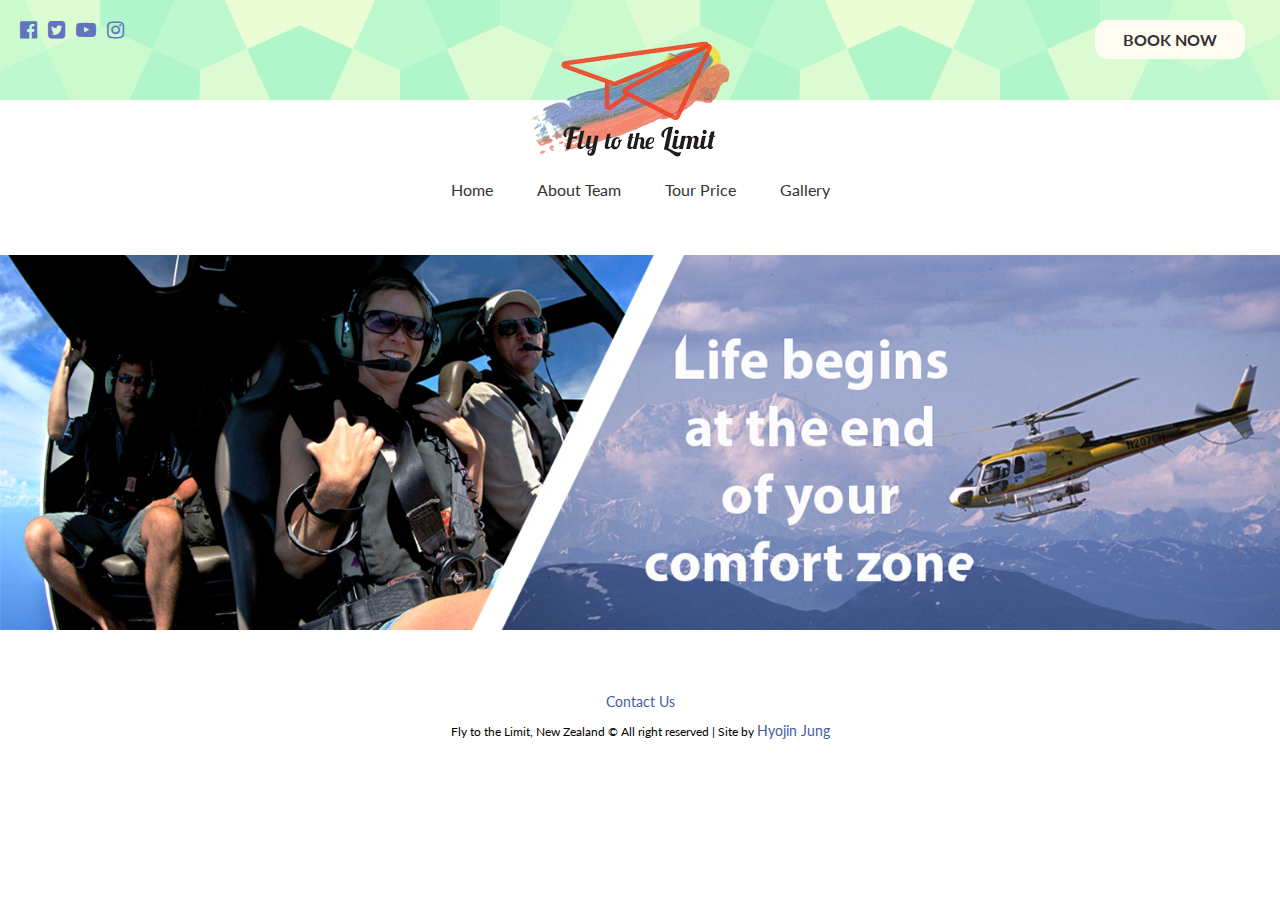
<file: index.html>
<!doctype html>
<html lang="en">
	<head>
		<meta charset="utf-8">
		<title>Fly to the Limit</title>
		<meta name="aircraft adventure" content="helicopter, fixed wing, glider flight, adventure, flight, wanaka, queenstown, sightseeing">
		<link rel="stylesheet" href="css/style.css">
		<link href='https://fonts.googleapis.com/css?family=Lato:400,300,700,900,100' rel='stylesheet' type='text/css'>
		<link rel="stylesheet" href="https://maxcdn.bootstrapcdn.com/font-awesome/4.6.1/css/font-awesome.min.css">
	</head>
	<body>

		<!--Main content goes here-->
		<nav>

			<div id="sns">
				<div id="icons">
					<a href="https://www.facebook.com"><i class="fa fa-facebook-official" aria-hidden="true"></i></a>
					<a href="https://twitter.com/?lang=en"><i class="fa fa-twitter-square" aria-hidden="true"></i></a>
					<a href="https://www.youtube.com"><i class="fa fa-youtube-play" aria-hidden="true"></i></a>
					<a href="https://www.instagram.com/?hl=en"><i class="fa fa-instagram" aria-hidden="true"></i></a>
				</div>
				<div id="booknow">
					<a href="booknow.html"><p>Book Now</p></a>
				</div>
			</div>

			<div id="menu">
			<a href="index.html"><img src="img/logo.png" alt="logo"></a>
			<ul>
				<li><a href="index.html">Home</a></li>
				<li id="team"><a href="#">About Team</a>
					<ul class="sub-menu">
						<li><a href="aboutcrew.html">About Crew</a></li>
						<li><a href="aboutcraft.html">About Craft</a></li>
					</ul>
				</li>
				<li><a href="tourprice.html">Tour Price</a></li>
				<li id="gallery"><a href="#">Gallery</a>
					<ul class="sub-menu-two">
						<li><a href="photo.html">Photo</a></li>
						<li><a href="video.html">Video</a></li>
					</ul>
				</li>
			</ul>
			</div>
		</nav>

		<main id="home" class="main">
			<img src="img/bodyphoto.png" alt="tourphoto">
		</main>

		<footer>
			<p><a href="contactus.html"> Contact Us</a></p>
			<p> Fly to the Limit, New Zealand &copy; All right reserved | Site by <a href="https://www.facebook.com/hyojin.jung.39?ref=bookmarks"> Hyojin Jung </a> </p>
		</footer>




		<script src="js/intro.js"></script>
	</body>
</html>
</file>
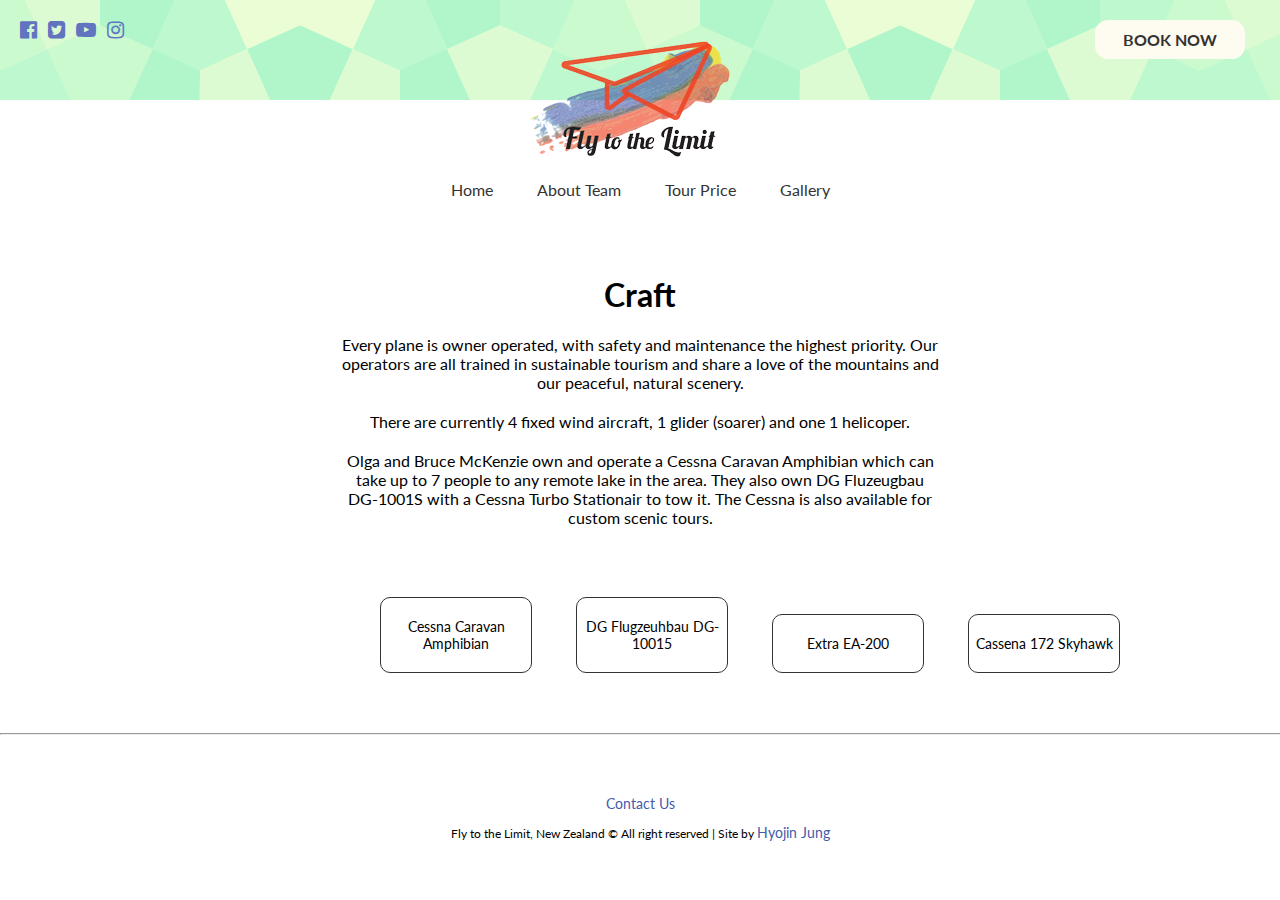
<file: aboutcraft.html>
<!doctype html>
<html lang="en">
	<head>
		<meta charset="utf-8">
		<title>Fly to the Limit</title>
		<meta name="aircraft adventure" content="helicopter, fixed wing, glider flight, adventure, flight, wanaka, queenstown, sightseeing">
		<link rel="stylesheet" href="css/style.css">
		<link href='https://fonts.googleapis.com/css?family=Lato:400,300,700,900,100' rel='stylesheet' type='text/css'>
		<link rel="stylesheet" href="https://maxcdn.bootstrapcdn.com/font-awesome/4.6.1/css/font-awesome.min.css">
	</head>
	<body>

		<!--Main content goes here-->
		<nav>

			<div id="sns">
				<div id="icons">
					<a href="https://www.facebook.com"><i class="fa fa-facebook-official" aria-hidden="true"></i></a>
					<a href="https://twitter.com/?lang=en"><i class="fa fa-twitter-square" aria-hidden="true"></i></a>
					<a href="https://www.youtube.com"><i class="fa fa-youtube-play" aria-hidden="true"></i></a>
					<a href="https://www.instagram.com/?hl=en"><i class="fa fa-instagram" aria-hidden="true"></i></a>
				</div>
				<div id="booknow">
					<a href="booknow.html"><p>Book Now</p></a>
				</div>
			</div>

			<div id="menu">
			<a href="index.html"><img src="img/logo.png" alt="logo"></a>
			<ul>
				<li><a href="index.html">Home</a></li>
				<li id="team"><a href="#">About Team</a>
					<ul class="sub-menu">
						<li><a href="aboutcrew.html">About Crew</a></li>
						<li><a href="aboutcraft.html">About Craft</a></li>
					</ul>
				</li>
				<li><a href="tourprice.html">Tour Price</a></li>
				<li id="gallery"><a href="#">Gallery</a>
					<ul class="sub-menu-two">
						<li><a href="photo.html">Photo</a></li>
						<li><a href="video.html">Video</a></li>
					</ul>
				</li>
			</ul>
			</div>
		</nav>

		<main id="about">
			<div class="about-para">
			<h1> Craft </h1>
			<p> Every plane is owner operated, with safety and maintenance the highest priority. Our operators are all trained in sustainable tourism and share a love of the mountains and our peaceful, natural scenery.</p>
			<p>There are currently 4 fixed wind aircraft, 1 glider (soarer) and one 1 helicoper.</p>
			<p>Olga and Bruce McKenzie own and operate a Cessna Caravan Amphibian which can take up to 7 people to any remote lake in the area. They also own DG Fluzeugbau DG-1001S with a Cessna Turbo Stationair to tow it. The Cessna is also available for custom scenic tours.</p>
			</div>

			<div class="about-btn">
		
					<div class="crew-btn"><a class="button" href="#popup5">Cessna Caravan Amphibian</a></div>
						<div id="popup5" class="overlay">
							<div class="popup">
								<img src="img/cessna.jpg" alt="cessna" class="popup-photo">
								<a class="close" href="#">x</a>
								<h2>Cessna Caravan Amphibian</h2>
								<p>Whatever your mission, the Caravan Amphibian will get the job done. For years, the Amphibian has been accomplishing life-saving missions, charter missions, hauling missions, and more in all corners of the world. Whether you’re an outdoorsman, a charter pilot, a cargo hauler, a medic, a flight enthusiast, or something else entirely, the Caravan Amphibian is ready to load up and take off to wherever you need to go.
								<br>cessna.txtav.com</p>
							</div>	
						</div>
					

					<div class="crew-btn"><a class="button" href="#popup6">DG Flugzeuhbau DG-10015</a></div>
						<div id="popup6" class="overlay">
							<div class="popup">
								<img src="img/dg.jpg" alt="dg" class="popup-photo">
								<a class="close" href="#">x</a>
								<h2>DG Flugzeuhbau DG-10015</h2>
								<p>"It is generally known, the DG-1001 actually combines a whole family of gliders with 2 different wingspan configurations, three kinds of undercarriages, with or without an engine an in addition, a aerobatic certification."
								All this is easily said; however the 20-metres configuration in general catches most of the attention, with or without engine, mainly due to its competition and cross-country flight purpose. Consequently, the fact is easily overlooked that the DG-1000 also represents a brilliant choice.
								<br>dg-flugzeugbau.de</p>
							</div>	
						</div>
					

					<div class="crew-btn"><a class="button" href="#popup7">Extra EA-200</a></div>
						<div id="popup7" class="overlay">
							<div class="popup">
								<img src="img/extra.jpg" alt="extra" class="popup-photo">
								<a class="close" href="#">x</a>
								<h2>Extra EA-200</h2>
								<p>Climb into the cockpit and take control. As the world’s most successful certified sport, performance and unlimited category aerobatic aircraft, the EXTRA 200 series remains unrivaled in its class.
								Its proven performance in international aerobatic competition, combined with its docile handling and dependable stability, translate into a comfortable cross-country touring machine. For pure power, handling and performance nothing comes close.
								<br>extraaircraft.com</p>
							</div>	
						</div>
					

					<div class="crew-btn"><a class="button" href="#popup8">Cassena 172 Skyhawk</a></div>
						<div id="popup8" class="overlay">
							<div class="popup">
								<img src="img/cessna2.jpg" alt="cessna2" class="popup-photo">
								<a class="close" href="#">x</a>
								<h2>Cassena 172 Skyhawk</h2>
								<p>The Cessna Skyhawk® is the ultimate training aircraft and the most popular single-engine aircraft ever built. With the Garmin® G1000™ and GFC 700 autopilot, it delivers an intuitive cockpit experience matched with a highly durable air-frame with forgiving flying characteristics. This superior platform is ideally suited to learn the skills needed to become a true pilot in command.
								<br>cessna.txtav.com</p>
							</div>	
						</div>
				
					
				</div>	

		</main>

		<hr>

		<footer>
			<p><a href="contactus.html"> Contact Us</a></p>
			 
			<p> Fly to the Limit, New Zealand &copy; All right reserved | Site by <a href="https://www.facebook.com/hyojin.jung.39?ref=bookmarks"> Hyojin Jung </a> </p>
				 
		</footer>




		<script src="js/intro.js"></script>
	</body>
</html>
</file>
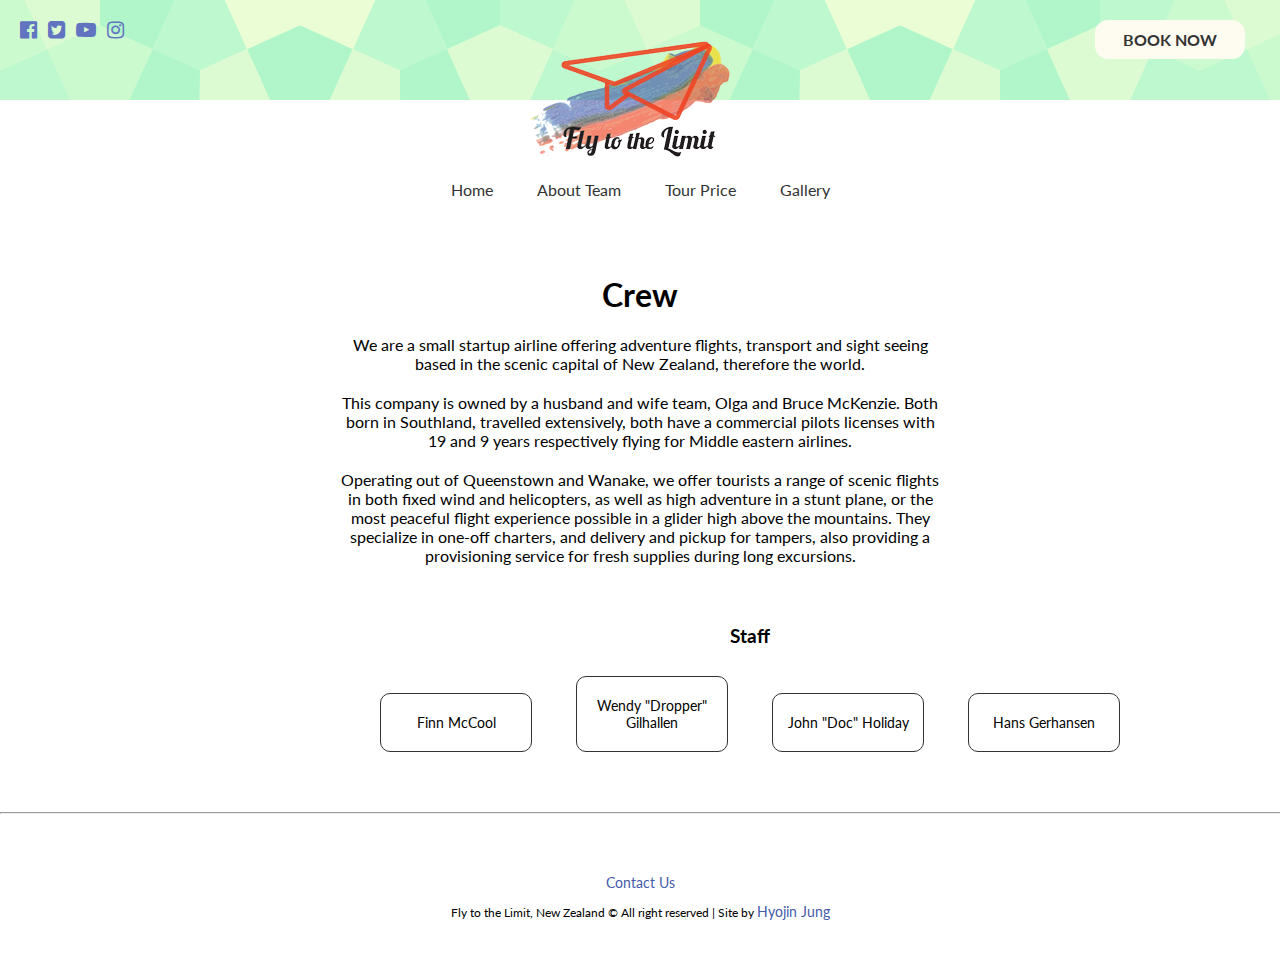
<file: aboutcrew.html>
<!doctype html>
<html lang="en">
	<head>
		<meta charset="utf-8">
		<title>Fly to the Limit</title>
		<meta name="aircraft adventure" content="helicopter, fixed wing, glider flight, adventure, flight, wanaka, queenstown, sightseeing">
		<link rel="stylesheet" href="css/style.css">
		<link href='https://fonts.googleapis.com/css?family=Lato:400,300,700,900,100' rel='stylesheet' type='text/css'>
		<link rel="stylesheet" href="https://maxcdn.bootstrapcdn.com/font-awesome/4.6.1/css/font-awesome.min.css">
	</head>
	<body>

		<!--Main content goes here-->
		<nav>

			<div id="sns">
				<div id="icons">
					<a href="https://www.facebook.com"><i class="fa fa-facebook-official" aria-hidden="true"></i></a>
					<a href="https://twitter.com/?lang=en"><i class="fa fa-twitter-square" aria-hidden="true"></i></a>
					<a href="https://www.youtube.com"><i class="fa fa-youtube-play" aria-hidden="true"></i></a>
					<a href="https://www.instagram.com/?hl=en"><i class="fa fa-instagram" aria-hidden="true"></i></a>
				</div>
				<div id="booknow">
					<a href="booknow.html"><p>Book Now</p></a>
				</div>
			</div>

			<div id="menu">
			<a href="index.html"><img src="img/logo.png" alt="logo"></a>
			<ul>
				<li><a href="index.html">Home</a></li>
				<li id="team"><a href="#">About Team</a>
					<ul class="sub-menu">
						<li><a href="aboutcrew.html">About Crew</a></li>
						<li><a href="aboutcraft.html">About Craft</a></li>
					</ul>
				</li>
				<li><a href="tourprice.html">Tour Price</a></li>
				<li id="gallery"><a href="#">Gallery</a>
					<ul class="sub-menu-two">
						<li><a href="photo.html">Photo</a></li>
						<li><a href="video.html">Video</a></li>
					</ul>
				</li>
			</ul>
			</div>
		</nav>

		<main id="about">
			<div class="about-para">
			<h1> Crew </h1>
			<p> We are a small startup airline offering adventure flights, transport and sight seeing based in the scenic capital of New Zealand, therefore the world. </p>
			<p> This company is owned by a husband and wife team, Olga and Bruce McKenzie. Both born in Southland, travelled extensively, both have a commercial pilots licenses with 19 and 9 years respectively flying for Middle eastern airlines.</p>
			<p>Operating out of Queenstown and Wanake, we offer tourists a range of scenic flights in both fixed wind and helicopters, as well as high adventure in a stunt plane, or the most peaceful flight experience possible in a glider high above the mountains. They specialize in one-off charters, and delivery and pickup for tampers, also providing a provisioning service for fresh supplies during long excursions.</p>
			</div>

			<div class="about-btn">
			<h3> Staff </h3>

					<div class="crew-btn"><a class="button" href="#popup1">Finn McCool</a></div>
					<div id="popup1" class="overlay">
						<div class="popup">
							<img src="img/finn.jpg" alt="finn" class="popup-photo">
							<a class="close" href="#">x</a>
							<h2>Finn McCool</h2>
							<p>Stunt pilot with the Red Arrows (UK airforce stunt team), has served in combat choppers in 3 recent wars, and fears nothing except small dogs and single women. Owns an Extra EA-200 fot the ultimate full stunt flight experience, and flies all our other fixed wing craft much more sedately when required. And, yes, that is his real name. He's Irish and he doesn't want to talk about it.</p>
						</div>	
					</div>
					
					<div class="crew-btn"><a class="button" href="#popup2">Wendy "Dropper" Gilhallen</a></div>
					<div id="popup2" class="overlay">
						<div class="popup">
							<img src="img/wendy.jpg" alt="wendy" class="popup-photo">
							<a class="close" href="#">x</a>
							<h2>Wendy "Dropper" Gilhallen</h2>
							<p>13 Years commercial pilot in Africa, Russica and South America, during which she survived 3 crashes (none her own fault, she maintains). Owns a Cessna-172 Skyhawk P that is ideal for low level sight seeing, rides a Harley and is a sky instructor during the season.</p>
						</div>	
					</div>
					

					<div class="crew-btn"><a class="button" href="#popup3">John "Doc" Holiday</a></div>
					<div id="popup3" class="overlay">
						<div class="popup">
							<img src="img/john.jpg" alt="john" class="popup-photo">
							<a class="close" href="#">x</a>
							<h2>John "Doc" Holiday</h2>
							<p>With over 10,000 hours piloting helicopters in the bush and mountains of the Southern Alps for deer recovery and mountain rescue operations, Doc is well qualified to land you and your friends in remote parts of the country that only he knows about. He'll help you plot your route, drop extra privisions where you want them, and will pick you up when you're done.</p>
						</div>	
					</div>
					

					<div class="crew-btn"><a class="button" href="#popup4">Hans Gerhansen</a></div>
					<div id="popup4" class="overlay">
						<div class="popup">
							<img src="img/hans.jpg" alt="hans" class="popup-photo">
							<a class="close" href="#">x</a>
							<h2>Hans Gerhansen</h2>
							<p>Hans has flown almost everything there is to fly. He first took the controls of a small plane at 12 years old, and flew solo when he was 14. After a few years flying "anything, anywhere" he settled into a series of test pilot jobs, but left that because he prefers company when he's in the air. Hans doesn't actually own his own plane right now, unless you count the microlight, but you will find him in the pilot's seat of any of our aircraft. When he's not skiing, tramping, climbing, hang gliding, or performing with his backup band at a local hotel.</p>
						</div>	
					</div>
				
					
				</div>	

		</main>

		<hr>

		<footer>
			<p><a href="contactus.html"> Contact Us</a></p>
			<p> Fly to the Limit, New Zealand &copy; All right reserved | Site by <a href="https://www.facebook.com/hyojin.jung.39?ref=bookmarks"> Hyojin Jung </a> </p>
		</footer>




		<script src="js/intro.js"></script>
	</body>
</html>
</file>
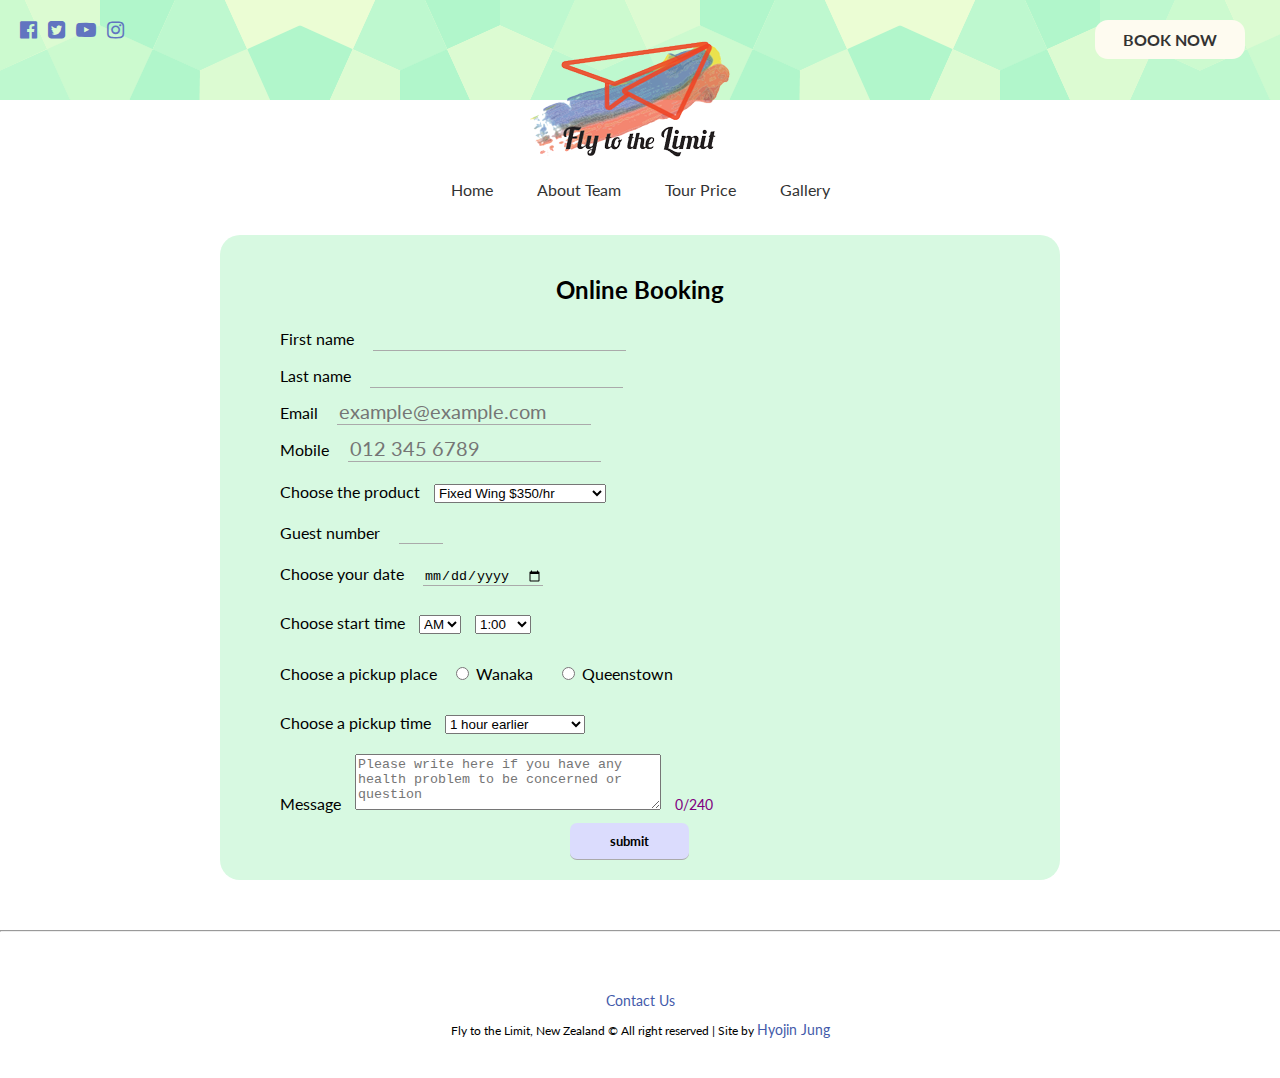
<file: booknow.html>
<!doctype html>
<html lang="en">
	<head>
		<meta charset="utf-8">
		<title>Fly to the Limit</title>
		<meta name="aircraft adventure" content="helicopter, fixed wing, glider flight, adventure, flight, wanaka, queenstown, sightseeing">
		<link rel="stylesheet" href="css/style.css">
		<link href='https://fonts.googleapis.com/css?family=Lato:400,300,700,900,100' rel='stylesheet' type='text/css'>
		<link rel="stylesheet" href="https://maxcdn.bootstrapcdn.com/font-awesome/4.6.1/css/font-awesome.min.css">
	</head>
	<body>

		<!--Main content goes here-->
		<nav> 

			<div id="sns">
				<div id="icons">
					<a href="https://www.facebook.com"><i class="fa fa-facebook-official" aria-hidden="true"></i></a>
					<a href="https://twitter.com/?lang=en"><i class="fa fa-twitter-square" aria-hidden="true"></i></a>
					<a href="https://www.youtube.com"><i class="fa fa-youtube-play" aria-hidden="true"></i></a>
					<a href="https://www.instagram.com/?hl=en"><i class="fa fa-instagram" aria-hidden="true"></i></a>
				</div>
				<div id="booknow">
					<a href=booknow.html><p>Book Now</p></a>
				</div>
			</div>

			<div id="menu">
			<a href="index.html"><img src="img/logo.png" alt="logo"></a>
			<ul>
				<li><a href="index.html">Home</a></li>
				<li id="team"><a href="#">About Team</a>
					<ul class="sub-menu">
						<li><a href="aboutcrew.html">About Crew</a></li>
						<li><a href="aboutcraft.html">About Craft</a></li>
					</ul>
				</li>
				<li><a href="tourprice.html">Tour Price</a></li>
				<li id="gallery"><a href="#">Gallery</a>
					<ul class="sub-menu-two">
						<li><a href="photo.html">Photo</a></li>
						<li><a href="video.html">Video</a></li>
					</ul>
				</li>
			</ul>
			</div>
		</nav>

		<main id="book">

			<h2> Online Booking </h2>
			<form action="something.php" method="post" id="registration">
			
			<div>
				<label for="firstname">First name</label>
				<input type="text" id="firstname" required="">
				<span id="firstname-message"></span>

			</div>

			<div>
				<label for="lastname">Last name</label>
				<input type="text" id="lastname" required="">
				<span id="lastname-message"></span>
			</div>

			<div>
				<label for="email">Email</label>
				<input type="text" id="email" required placeholder="example@example.com" required>
				<span id="email-message"></span>
			</div>

			<div>
				<label for="mobile">Mobile</label>
				<input type="text" id="mobile" required placeholder="012 345 6789" required>
				<span id="mobile-message"></span>
			</div>

			<div class="choose">
				<div><p> Choose the product </p></div>

				<div>
					<select name="product" id="product" required>
						<optgroup label="standard">Standard Flight
							<option value="fixedwing">Fixed Wing $350/hr</option>
							<option value="helicopter">Helicopter $450/hr</option>
							<option value="glider">Glider Flights $1200/hr</option>
						</optgroup>

						<optgroup label="Photographic">Photographic Flight
							<option value="fixedwing">Fixed Wing $350/hr</option>
							<option value="helicopter">Helicopter $450/hr</option>
							<option value="glider">Glider Flights $1200/hr</option>
						</optgroup>
					</select>
				</div>
			</div>

			<div>
				<label for="guset">Guest number</label>
				<input type="number" id="guest" name="quantity" min="1" max="5" required>
				<span id="guest-number-message"></span>
			</div>

			<div class="choose">
				<div><p> Choose your date </p></div>
				<input type="date" name="bookday" id="date" required>
				<span id="date-message"></span>

			</div>

			<div class="choose">
				<div><p> Choose start time </p></div>

				<div>
					<select name="time" id="am-pm" required>
						
							<option value="am">AM</option>
							<option value="pm">PM</option>
					</select>
				</div>

				<div>
					<select name="time" id="time" required>
						
							<option value="1">1:00</option>
							<option value="2">2:00</option>
							<option value="3">3:00</option>
							<option value="4">4:00</option>
							<option value="5">5:00</option>
							<option value="6">6:00</option>
							<option value="7">7:00</option>
							<option value="8">8:00</option>
							<option value="9">9:00</option>
							<option value="10">10:00</option>
							<option value="11">11:00</option>
							<option value="12">12:00</option>
							
					</select>
				</div>


			</div>

			<div class="choose">
				<div><p> Choose a pickup place </p></div>

				<div>
					<input type="radio" name="place" id="wanaka">
					<label for="wanaka">Wanaka</label>
				</div>

				<div>
					<input type="radio" name="place" id="queenstown">
					<label for="queenstown">Queenstown</label>
					
				</div>
			</div>

			<div class="choose">
				<div><p> Choose a pickup time </p></div>

				<div>
					<select name="pickuptime" id="pickuptime" required>
						
							<option value="1hour">1 hour earlier</option>
							<option value="2hours">2 hours earlier</option>
							<option value="3hours">3 hours earlier</option>
							<option value="3hours">Don't need a pickup</option>
							
					</select>
				</div>
			</div>

			<div>
				<label for="message">Message</label>
				<textarea name="message" id="message" cols="30" rows="10" required placeholder="Please write here if you have any health problem to be concerned or question"></textarea>
				<span id="message-message">0/240</span>
			</div>

			

				<input type="submit" value="submit" id="submit-btn" onclick="clicked();">
		</form>
			
		</main>

		<hr>

		<footer>
			<p><a href="contactus.html"> Contact Us</a></p>
			<p> Fly to the Limit, New Zealand &copy; All right reserved | Site by <a href="https://www.facebook.com/hyojin.jung.39?ref=bookmarks"> Hyojin Jung </a> </p>
		</footer>




		<script src="js/intro.js"></script>
	</body>
</html>
</file>
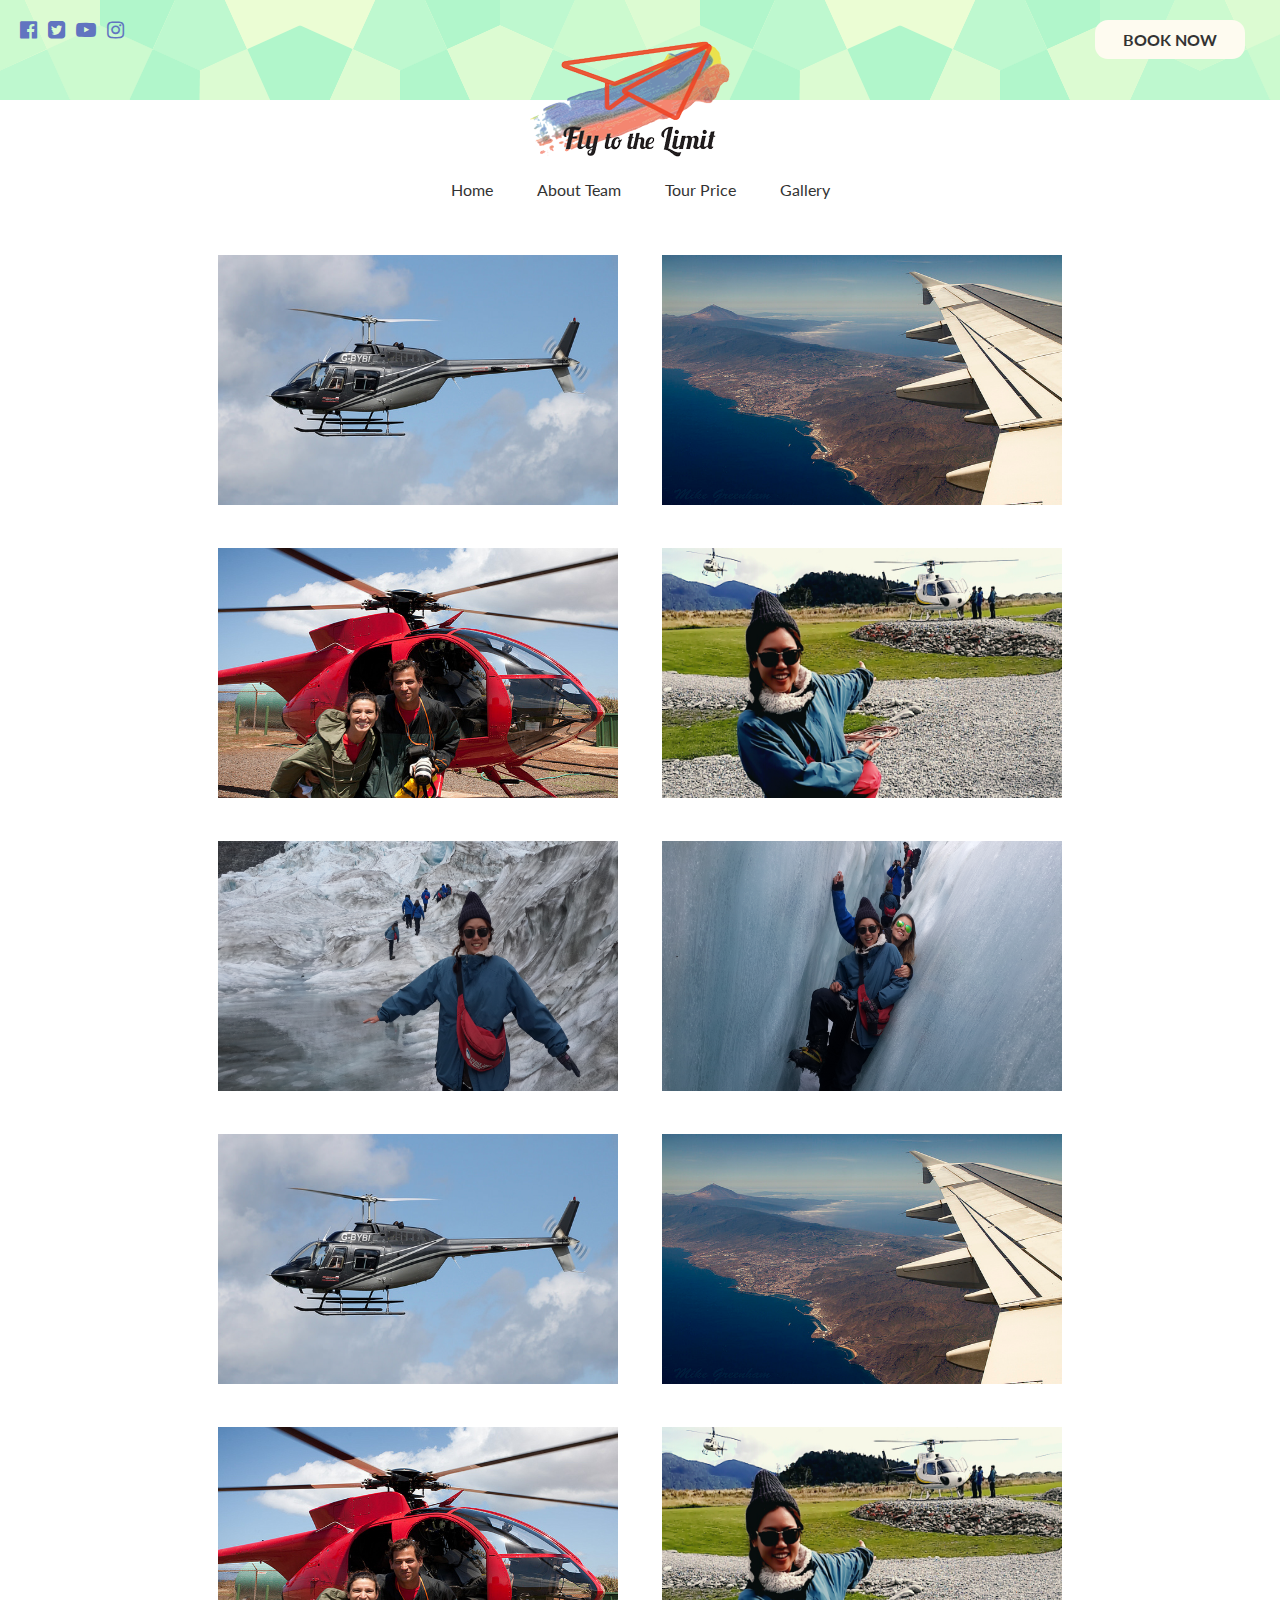
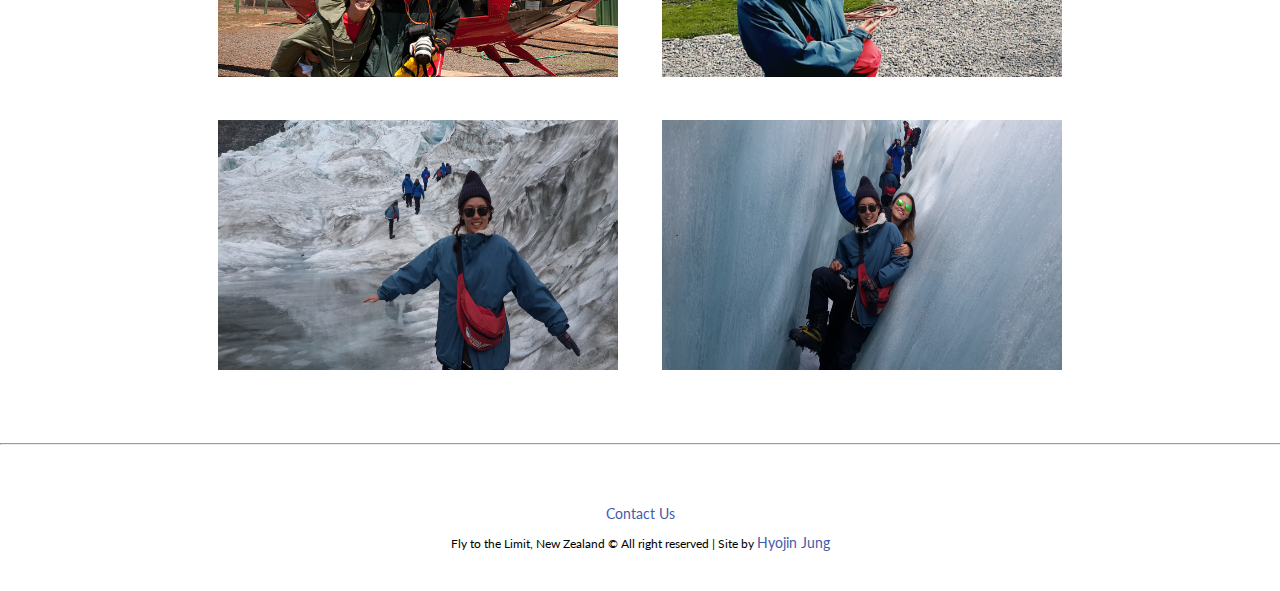
<file: photo.html>
<!doctype html>
<html lang="en">
	<head>
		<meta charset="utf-8">
		<title>Fly to the Limit</title>
		<meta name="aircraft adventure" content="helicopter, fixed wing, glider flight, adventure, flight, wanaka, queenstown, sightseeing">
		<link rel="stylesheet" href="css/style.css">
		<link href='https://fonts.googleapis.com/css?family=Lato:400,300,700,900,100' rel='stylesheet' type='text/css'>
		<link rel="stylesheet" href="https://maxcdn.bootstrapcdn.com/font-awesome/4.6.1/css/font-awesome.min.css">
	</head>
	<body>

		<!--Main content goes here-->
		<nav>

			<div id="sns">
				<div id="icons">
					<a href="https://www.facebook.com"><i class="fa fa-facebook-official" aria-hidden="true"></i></a>
					<a href="https://twitter.com/?lang=en"><i class="fa fa-twitter-square" aria-hidden="true"></i></a>
					<a href="https://www.youtube.com"><i class="fa fa-youtube-play" aria-hidden="true"></i></a>
					<a href="https://www.instagram.com/?hl=en"><i class="fa fa-instagram" aria-hidden="true"></i></a>
				</div>
				<div id="booknow">
					<a href="booknow.html"><p>Book Now</p></a>
				</div>
			</div>

			<div id="menu">
			<a href="index.html"><img src="img/logo.png" alt="logo"></a>
			<ul>
				<li><a href="index.html">Home</a></li>
				<li id="team"><a href="#">About Team</a>
					<ul class="sub-menu">
						<li><a href="aboutcrew.html">About Crew</a></li>
						<li><a href="aboutcraft.html">About Craft</a></li>
					</ul>
				</li>
				<li><a href="tourprice.html">Tour Price</a></li>
				<li id="gallery"><a href="#">Gallery</a>
					<ul class="sub-menu-two">
						<li><a href="photo.html">Photo</a></li>
						<li><a href="video.html">Video</a></li>
					</ul>
				</li>
			</ul>
			</div>
		</nav>

		<main id="photo">
				<div id="whole-gallery">
						<img src="img/gallery1.jpg" alt="helicopter">
						<img src="img/gallery2.jpg" alt="airplane">
						<img src="img/gallery3.jpg" alt="people-with-helicopter">
						<img src="img/gallery4.jpg" alt="myphoto1">
						<img src="img/gallery5.jpg" alt="myphoto2">
						<img src="img/gallery6.jpg" alt="myphoto3">
						<img src="img/gallery1.jpg" alt="helicopter">
						<img src="img/gallery2.jpg" alt="airplane">
						<img src="img/gallery3.jpg" alt="people-with-helicopter">
						<img src="img/gallery4.jpg" alt="myphoto1">
						<img src="img/gallery5.jpg" alt="myphoto2">
						<img src="img/gallery6.jpg" alt="myphoto3">
				</div>

					
		</main>

		<hr>

		<footer>
			<p><a href="contactus.html"> Contact Us</a></p>
			<p> Fly to the Limit, New Zealand &copy; All right reserved | Site by <a href="https://www.facebook.com/hyojin.jung.39?ref=bookmarks"> Hyojin Jung </a> </p>
		</footer>




		<script src="js/intro.js"></script>
	</body>
</html>
</file>
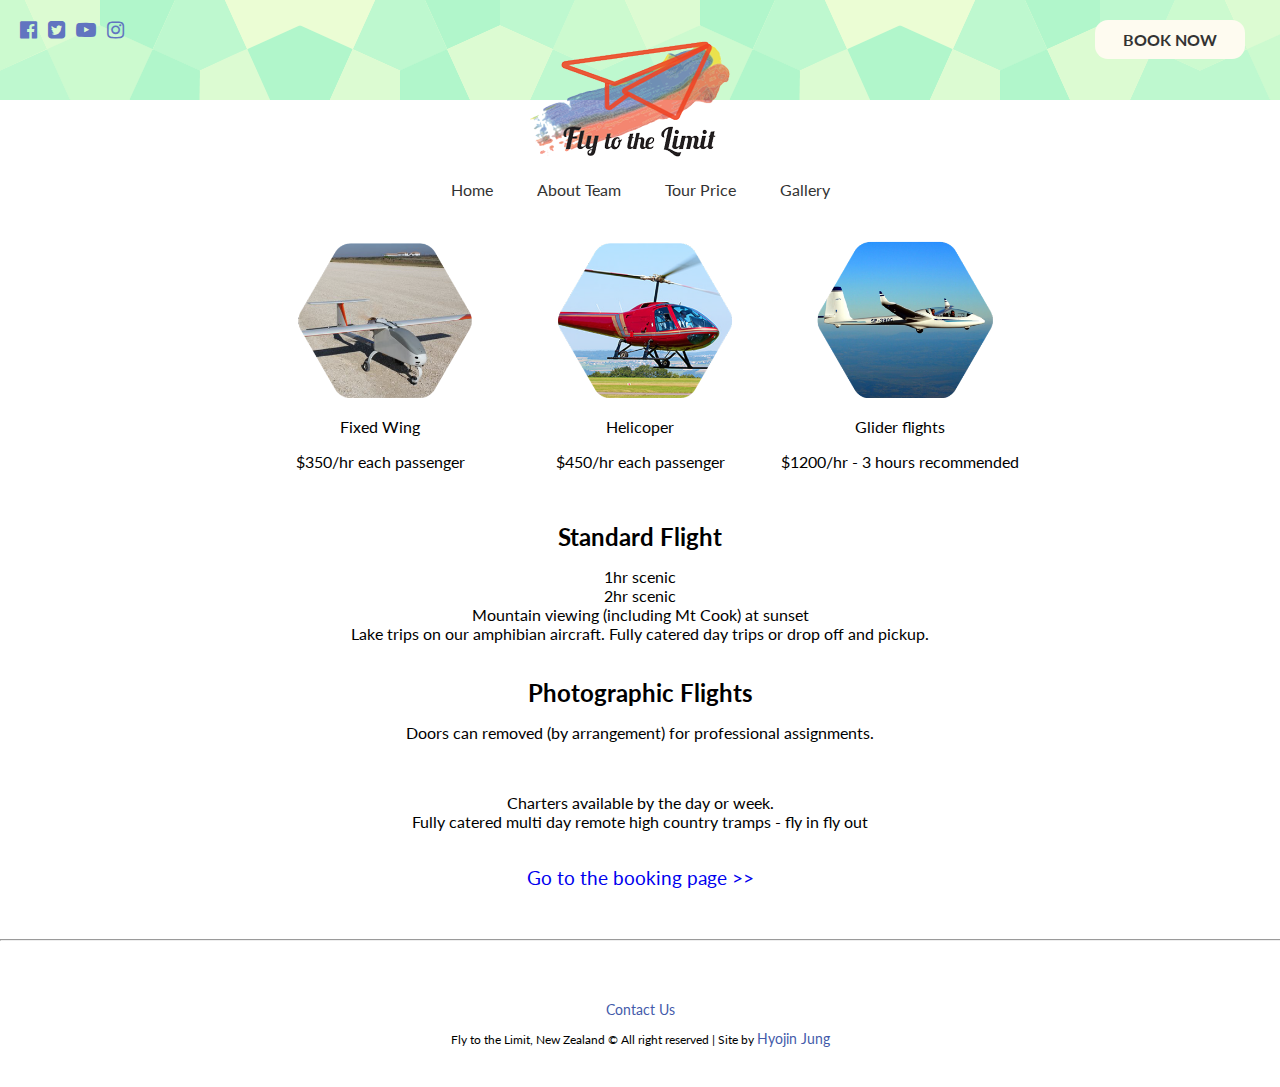
<file: tourprice.html>
<!doctype html>
<html lang="en">
	<head>
		<meta charset="utf-8">
		<title>Fly to the Limit</title>
		<meta name="aircraft adventure" content="helicopter, fixed wing, glider flight, adventure, flight, wanaka, queenstown, sightseeing">
		<link rel="stylesheet" href="css/style.css">
		<link href='https://fonts.googleapis.com/css?family=Lato:400,300,700,900,100' rel='stylesheet' type='text/css'>
		<link rel="stylesheet" href="https://maxcdn.bootstrapcdn.com/font-awesome/4.6.1/css/font-awesome.min.css">
	</head>
	<body>

		<!--Main content goes here-->
		<nav>

			<div id="sns">
				<div id="icons">
					<a href="https://www.facebook.com"><i class="fa fa-facebook-official" aria-hidden="true"></i></a>
					<a href="https://twitter.com/?lang=en"><i class="fa fa-twitter-square" aria-hidden="true"></i></a>
					<a href="https://www.youtube.com"><i class="fa fa-youtube-play" aria-hidden="true"></i></a>
					<a href="https://www.instagram.com/?hl=en"><i class="fa fa-instagram" aria-hidden="true"></i></a>
				</div>
				<div id="booknow">
					<a href="booknow.html"><p>Book Now</p></a>
				</div>
			</div>

			<div id="menu">
			<a href="index.html"><img src="img/logo.png" alt="logo"></a>
			<ul>
				<li><a href="index.html">Home</a></li>
				<li id="team"><a href="#">About Team</a>
					<ul class="sub-menu">
						<li><a href="aboutcrew.html">About Crew</a></li>
						<li><a href="aboutcraft.html">About Craft</a></li>
					</ul>
				</li>
				<li><a href="tourprice.html">Tour Price</a></li>
				<li id="gallery"><a href="#">Gallery</a>
					<ul class="sub-menu-two">
						<li><a href="photo.html">Photo</a></li>
						<li><a href="video.html">Video</a></li>
					</ul>
				</li>
			</ul>
			</div>
		</nav>

		<main id="tourprice" class="main">
			<div>
				<a href="https://www.youtube.com/watch?v=-V7Gk8N8ccs"><img src="img/fixedwing.png"></a>
				<span class="text-content"><span>Watch our video >></span></span>
				<p>Fixed Wing</p>
				<p>$350/hr each passenger</p>
			</div>

			<div>
				<a href="https://www.youtube.com/watch?v=4oWngh572sU"><img src="img/helicopter.png"></a>
				<span class="text-content"><span>Watch our video >></span></span>
				<p>Helicoper</p>
				<p>$450/hr each passenger</p>
			</div>

			<div>
				<a href="https://www.youtube.com/watch?v=kqawMYEHW2c"><img src="img/glider.png"></a>
				<span class="text-content"><span>Watch our video >></span></span>
				<p>Glider flights</p>
				<p>$1200/hr - 3 hours recommended</p>
			</div>

			<h2>Standard Flight</h2>
			<p>1hr scenic<br>
			2hr scenic<br>
			Mountain viewing (including Mt Cook) at sunset<br>
			Lake trips on our amphibian aircraft. Fully catered day trips or drop off and pickup.</p>
			
			<h2>Photographic Flights</h2>
			<p>Doors can removed (by arrangement) for professional assignments.</p>

			<br>

			<p>Charters available by the day or week.<br>
			Fully catered multi day remote high country tramps - fly in fly out</p>

			<br>

			<a href="booknow.html" id="indicatebooking">Go to the booking page >></a>
		</main>

		<hr>

		<footer>
			<p><a href="contactus.html"> Contact Us</a></p>
			<p> Fly to the Limit, New Zealand &copy; All right reserved | Site by <a href="https://www.facebook.com/hyojin.jung.39?ref=bookmarks"> Hyojin Jung </a> </p>
		</footer>




		<script src="js/intro.js"></script>
	</body>
</html>
</file>
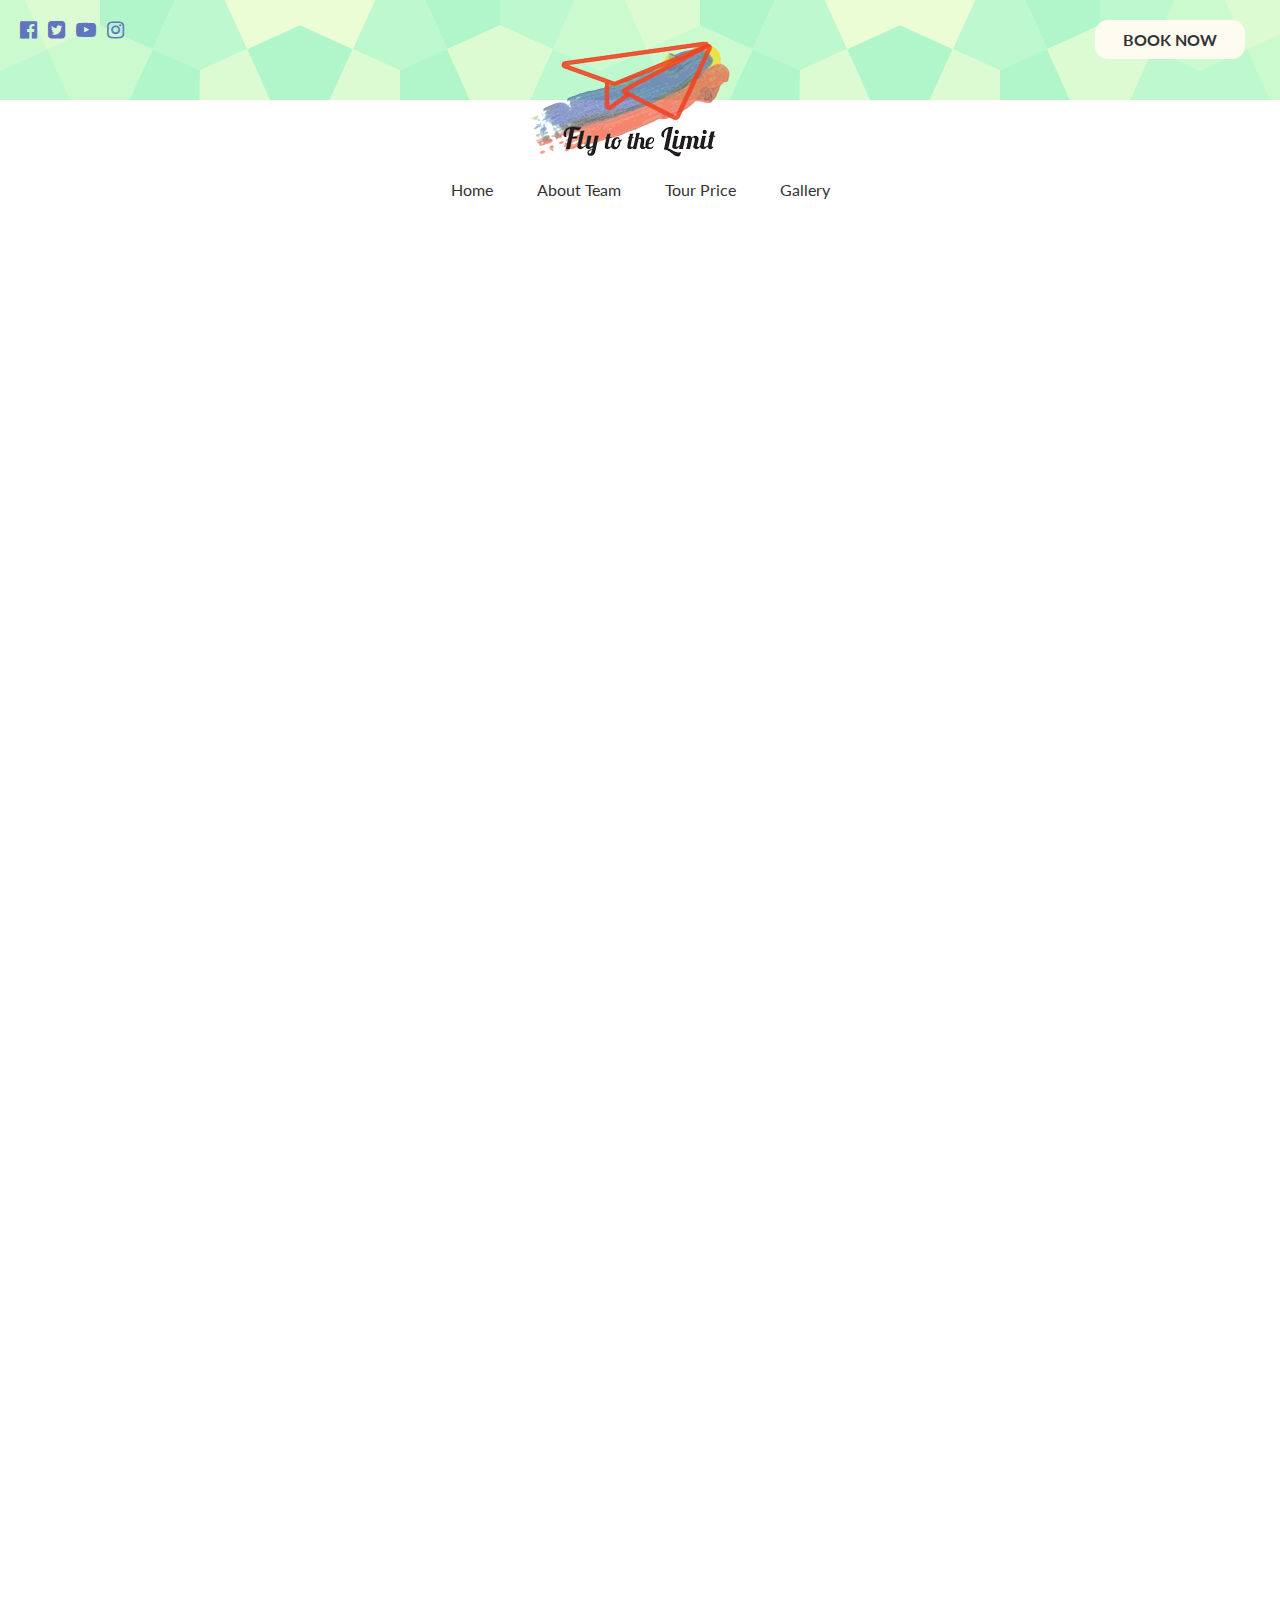
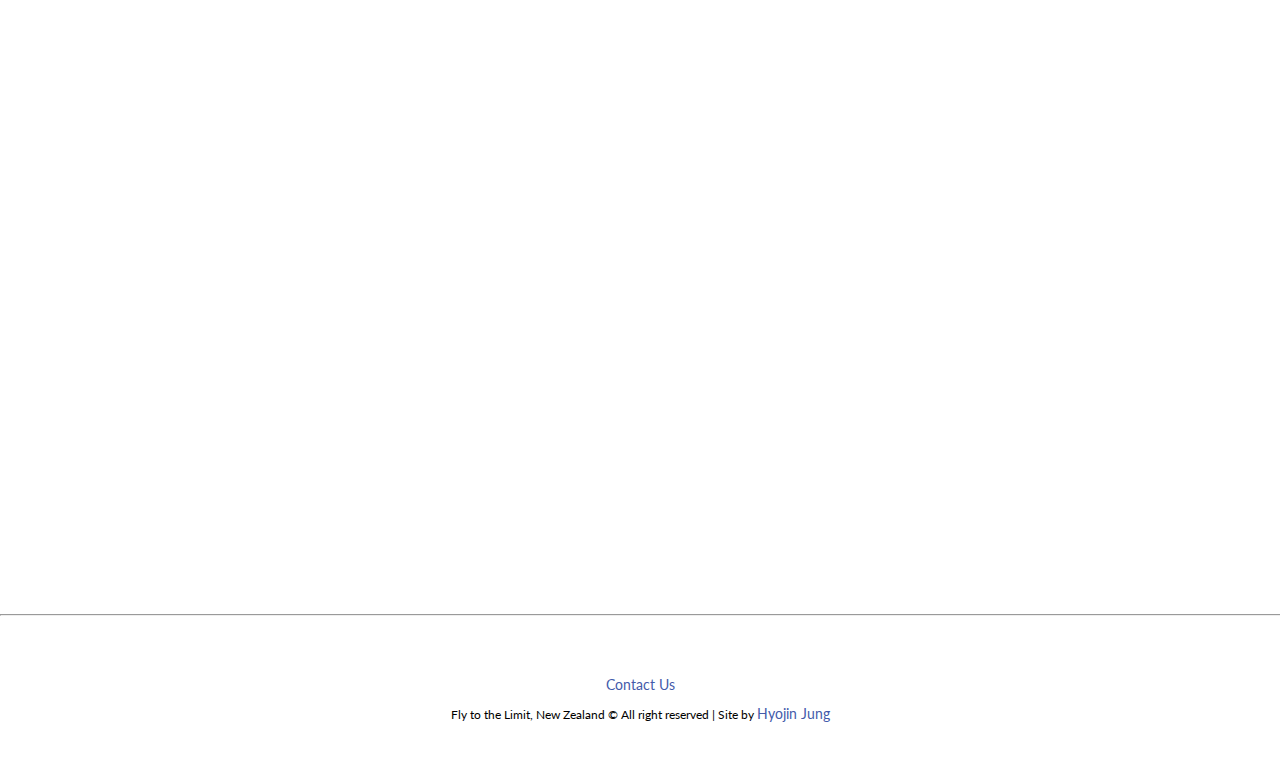
<file: video.html>
<!doctype html>
<html lang="en">
	<head>
		<meta charset="utf-8">
		<title>Fly to the Limit</title>
		<meta name="aircraft adventure" content="helicopter, fixed wing, glider flight, adventure, flight, wanaka, queenstown, sightseeing">
		<link rel="stylesheet" href="css/style.css">
		<link href='https://fonts.googleapis.com/css?family=Lato:400,300,700,900,100' rel='stylesheet' type='text/css'>
		<link rel="stylesheet" href="https://maxcdn.bootstrapcdn.com/font-awesome/4.6.1/css/font-awesome.min.css">
	</head>
	<body>

		<!--Main content goes here-->
		<nav>

			<div id="sns">
				<div id="icons">
					<a href="https://www.facebook.com"><i class="fa fa-facebook-official" aria-hidden="true"></i></a>
					<a href="https://twitter.com/?lang=en"><i class="fa fa-twitter-square" aria-hidden="true"></i></a>
					<a href="https://www.youtube.com"><i class="fa fa-youtube-play" aria-hidden="true"></i></a>
					<a href="https://www.instagram.com/?hl=en"><i class="fa fa-instagram" aria-hidden="true"></i></a>
				</div>
				<div id="booknow">
					<a href="booknow.html"><p>Book Now</p></a>
				</div>
			</div>

			<div id="menu">
			<a href="index.html"><img src="img/logo.png" alt="logo"></a>
			<ul>
				<li><a href="index.html">Home</a></li>
				<li id="team"><a href="#">About Team</a>
					<ul class="sub-menu">
						<li><a href="aboutcrew.html">About Crew</a></li>
						<li><a href="aboutcraft.html">About Craft</a></li>
					</ul>
				</li>
				<li><a href="tourprice.html">Tour Price</a></li>
				<li id="gallery"><a href="#">Gallery</a>
					<ul class="sub-menu-two">
						<li><a href="photo.html">Photo</a></li>
						<li><a href="video.html">Video</a></li>
					</ul>
				</li>
			</ul>
			</div>
		</nav>

		<main id="video">
			<div class="video-link">
				<iframe width="1280" height="720" src="https://www.youtube.com/embed/rOgAaVqVQ4I" frameborder="0" allowfullscreen></iframe>
				<iframe width="640" height="360" src="https://www.youtube.com/embed/ewJHgWfzL4k" frameborder="0" allowfullscreen></iframe>
				<iframe width="640" height="360" src="https://www.youtube.com/embed/5_XCt-lSehc" frameborder="0" allowfullscreen></iframe>
				<iframe width="1280" height="720" src="https://www.youtube.com/embed/wVvQdx-80Kw" frameborder="0" allowfullscreen></iframe>
			</div>

		</main>

		<hr>

		<footer>
			<p><a href="contactus.html"> Contact Us</a></p>
			<p> Fly to the Limit, New Zealand &copy; All right reserved | Site by <a href="https://www.facebook.com/hyojin.jung.39?ref=bookmarks"> Hyojin Jung </a> </p>
		</footer>




		<script src="js/intro.js"></script>
	</body>
</html>
</file>
<file: css/style.css>
body {
	margin: 0;
	font-family: 'Lato', sans-serif;
}

#sns {
	background-image: url(../img/congruent_pentagon.png);
	padding: 20px;
	padding-bottom: 80px;
}

#sns p {
	font-weight: bold;
	text-transform: uppercase;
	background-color: #fefbf0;
	padding: 10px 25px;
	width: 100px;
	border-radius: 13px;
	text-align: center;
	margin-top: 0;
	float: right;
	color: #333333;
}

#sns p:hover {
	background-color: #333333;
	color: #fefbf0;
}

#icons {
	width: 800px;
	float: left;
}

#icons i {
	color: #6174c0;
	font-size: 20px;
	margin-right: 7px;
}

#icons i:hover {
	color: #8bbdc1;
}

#booknow {
	width: 300px;
	float: right;
	margin-right: 15px;
}

nav ul a {
	text-decoration: none;
	color: #333333;
}

nav ul a:hover {
	text-decoration: underline;
}

nav ul {
	list-style: none;
	margin-top: 20px;
	padding-left: 0;
}

nav li {
	display: inline;
	margin-left: 20px;
	margin-right: 20px;
}

#menu {
	width: 600px;
	margin: 0 auto;
	text-align: center;
	padding-bottom: 20px;
	position: relative;
	top: -60px;
	margin-bottom: -60px;	
}

.sub-menu {
	display: none;
	position: absolute;
	background-color: #b1f6cd;
	min-width: 130px;
	z-index: 1;
	padding: 12px 5px;
	margin-top: 0;
	left: 170px;
}

.sub-menu li {
	display: block;
	margin-bottom: 6px;
	margin-top: 6px;
}

.sub-menu a {
	display: inline-block;
}

#team:hover .sub-menu {
	display: block;
}

#gallery:hover .sub-menu {
	display: block;
}

.sub-menu:hover  {
	display: block !important;
}

.sub-menu-two {
	display: none;
	position: absolute;
	background-color: #b1f6cd;
	min-width: 130px;
	z-index: 1;
	padding: 12px 5px;
	margin-top: 0;
	left: 400px;
}

.sub-menu-two li {
	display: block;
	margin-bottom: 6px;
	margin-top: 6px;
}

.sub-menu-two a {
	display: inline-block;
}

#team:hover .sub-menu-two {
	display: block;
}

#gallery:hover .sub-menu-two {
	display: block;
}

.sub-menu-two:hover  {
	display: block !important;
}


#home img {
	width: 100%;
	margin-top: 20px;	
}

.main {
	width: 100%;
}


footer {
	width: 500px;
	margin: 0 auto;
	font-size: 12px;
	margin-top: 60px;
	margin-bottom: 40px;
}

footer p {
	text-align: center;
}

footer a {
	color: #435aaa;
	font-size: larger;
	text-decoration: none;
	text-align: center;
	
}

footer ul {
	list-style: none;
	width: 400px;
	text-align: center;
	padding-left: 0;
	margin: 0 auto;

}

footer li {
	display: inline-block;
	margin: 5px 20px; 
}

/*about team page*/

#about {
	text-align: center;
	}

.about-para {
	width: 600px;
	margin: 40px auto 60px auto;
}

.about-para p {
	margin-top: 20px;
	margin-bottom: 20px;
}

hr {
	width: 1500px;
	margin: 30px auto;
	margin-top: 50px;
}

.about-btn {
	width: 1500px;
	margin: 0 auto;
}

.crew-btn {
	border: 1px solid #333333;
	padding: 20px 0;
	border-radius: 10px;
	margin: 10px 20px;
	font-size: 14px;
	cursor: pointer;
	width: 10%;
	display: inline-block;

}	

.crew-btn a {
	text-decoration: none;
	color: black;
 	
 }

.crew-btn:hover {
	background-color: #abbcf8;
}

/* pop-up */
.overlay {
	position: fixed;
	left: 650px;
	top: 100px;
	transition: opacity 500ms;
	display: none;
	opacity: 0;
}

.overlay:target {
	display: block;
	opacity: 1;
}

.popup {
	position: relative;
	background: #ededed;
	transition: all 5s ease-in-out;
	width: 600px;
	padding: 40px;
	text-align: center;
	border-radius: 10px;
	
}

.close {
	position: absolute;
	top: 20px;
	right: 30px;
	transition: all 200ms;
	font-size: 20px;
	font-weight: bold;
	color: #000000;
	text-decoration: none;
}

.close:hover {
	color: orange;
}

.popup p {
	width: 450px;
	margin: 0 auto;
}

.popup-photo {
	width: 400px;
	height: 250px;
}


/*finish*/


#tourprice div {
	width: 20%;
	display: inline-block;
}

#tourprice div img {
	width: 85%;
	height: 85%;
	position: relative;
}

#tourprice {
	width: 100%;
	margin: 0 auto;
	text-align: center;
}

#tourprice h2 {
	margin-bottom: 2px;
	margin-top: 35px;
}

#indicatebooking {
	text-decoration: none;
	font-size: larger;
}

#tourprice .text-content {
	display: none;
}

#tourprice div:hover .text-content {
	display: block;
	position: absolute;
	left: 4px;
	width: 100%;
	top: 95px;
}

#tourprice div {
	position: relative;
}

#tourprice div:hover img {
	opacity: .5;
}


/*Photo gallery*/

#photo {
	width: 100%;
	margin: 0 auto;
	text-align: center;
}

#whole-gallery img {
	margin: 20px;
	width: 400px;
	height: 250px;
}



/* Video gallery*/
#video {
	width: 100%;
}

.video-link {
	width: 1500px;
	margin: 0 auto;
	text-align: center;
}

.video-link iframe {
	margin: 20px;
}

/*Booking Page*/
#book {
	width: 800px;
	margin: 0 auto;
	background-color: #d7f9e1;
	border-radius: 20px;
	padding: 20px;
}

#book div {
	margin: 10px;
}

.choose div {
	margin-left: 0 !important;
}

#book form {
	margin-left: 30px;
}

#book h2 {
	text-align: center;
}

#registration input {
	border: none;
	border-bottom: 1px solid #aaaaaa;
	margin-left: 5px;
	background: none;
}

#email {
	width: 250px;
}

#datetime {
	width: 70px;
}

#registration input[type="text"] {
    font-family: 'Lato', sans-serif;
    color: #555555;
    font-size: 20px;
}

#registration span {
	font-size: 14px;
	margin-left: 10px;
	color: purple;
}

#submit-btn {
	padding: 10px 40px;
	font-family: 'Lato', sans-serif;
	border-radius: 7px;
	background-color: #dbdcfd !important;
	font-weight: bold;
	cursor: pointer;
	margin-left: 300px !important;
}

#submit-btn:hover {
	background-color: #435aaa;
	color: green;
}

.choose div {
	display: inline-block;
	margin: 0 10px;
}

.choose div p {
	margin-top: 0;
	margin-bottom: 0;
}

#registration textarea {
	width: 300px;
	height: 50px;
} 

#registration label {
	margin-right: 10px;
}

/* Contact Us */
#map1 {
	width: 600px;
	height: 400px;
	margin: 0 auto;
}

#map2 {
	width: 600px;
	height: 400px;
	margin: 0 auto;
}

#contact-us {
	text-align: center;
}
</file>
